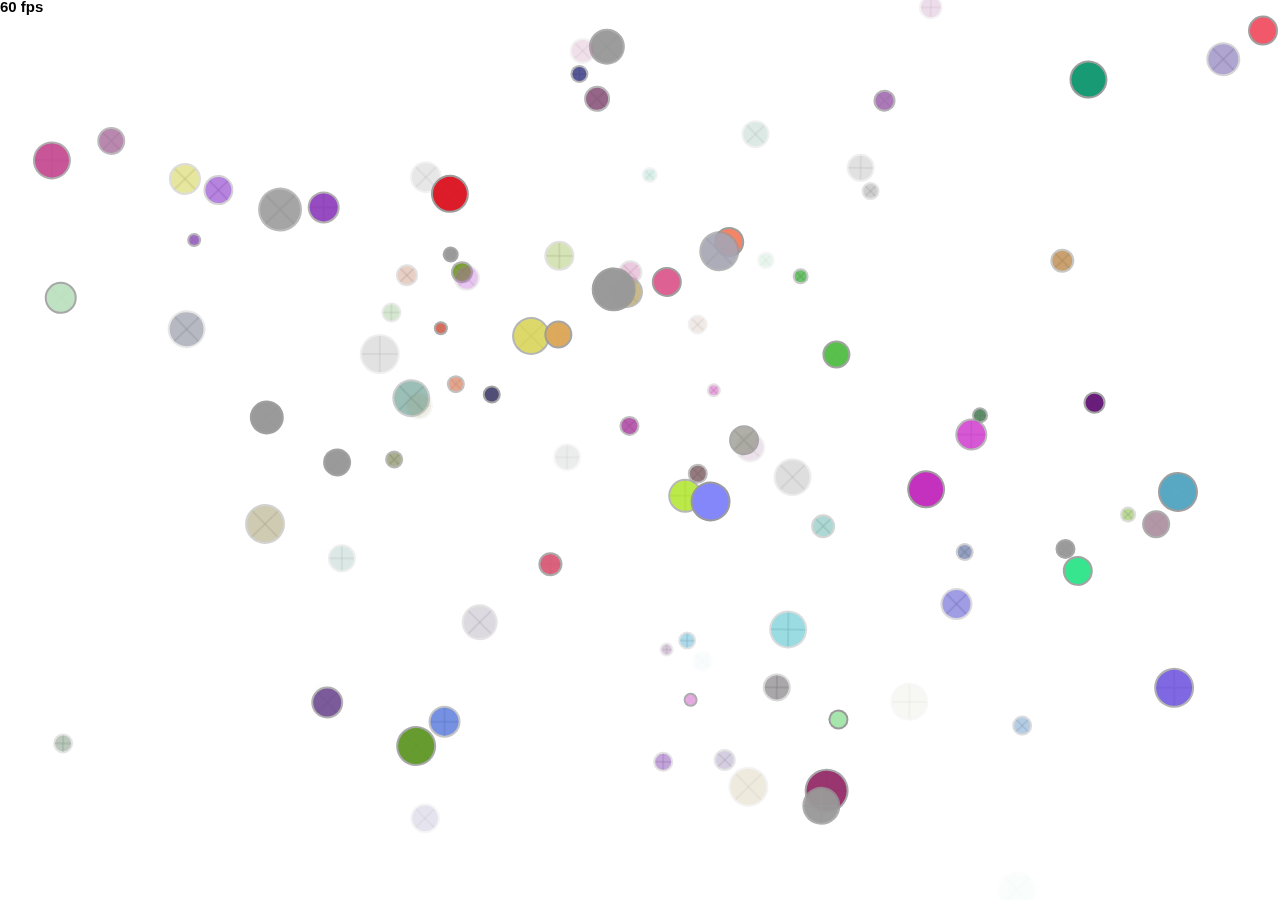
<file: fsd-projects/circularity/index.html>
<!doctype html>

<html>
    <head>
        <meta charset="utf-8">

        <title>Operation Spark || Motion Poem</title>
        <meta name="description" content="Operation Spark Motion Poem">
        <meta name="author" content="operationspark.org">
        <meta name="viewport" content="width=device-width, initial-scale=1.0">
        
        <link href="css/bootstrap.min.css" rel="stylesheet" media="screen">
        <link href="css/style.css" rel="stylesheet">

        <!-- all core CreateJS and 3rd party libraries are listed here: -->
        <script src="bower_components/lodash/lodash.min.js"></script>
        <script src="bower_components/easeljs/lib/easeljs-0.8.2.min.js"></script>
        <script src="bower_components/opspark-draw/draw.js"></script>
        <script src="bower_components/racket/racket.js"></script>

        <!-- our app javascript code -->
        <script src="js/opspark.js"></script>
        <script src="js/init.js"></script>
        
        <style type="text/css">
            /*override default styles here*/
        </style>
    </head>
    <body>
        <div>
            <canvas id="canvas" width="500" height="500"></canvas>
        </div>
        <script id="motion-poem">
            (function(){
                init(window);
                window.opspark.makeGame();
            })();
        </script>
    </body>

</html>
</file>
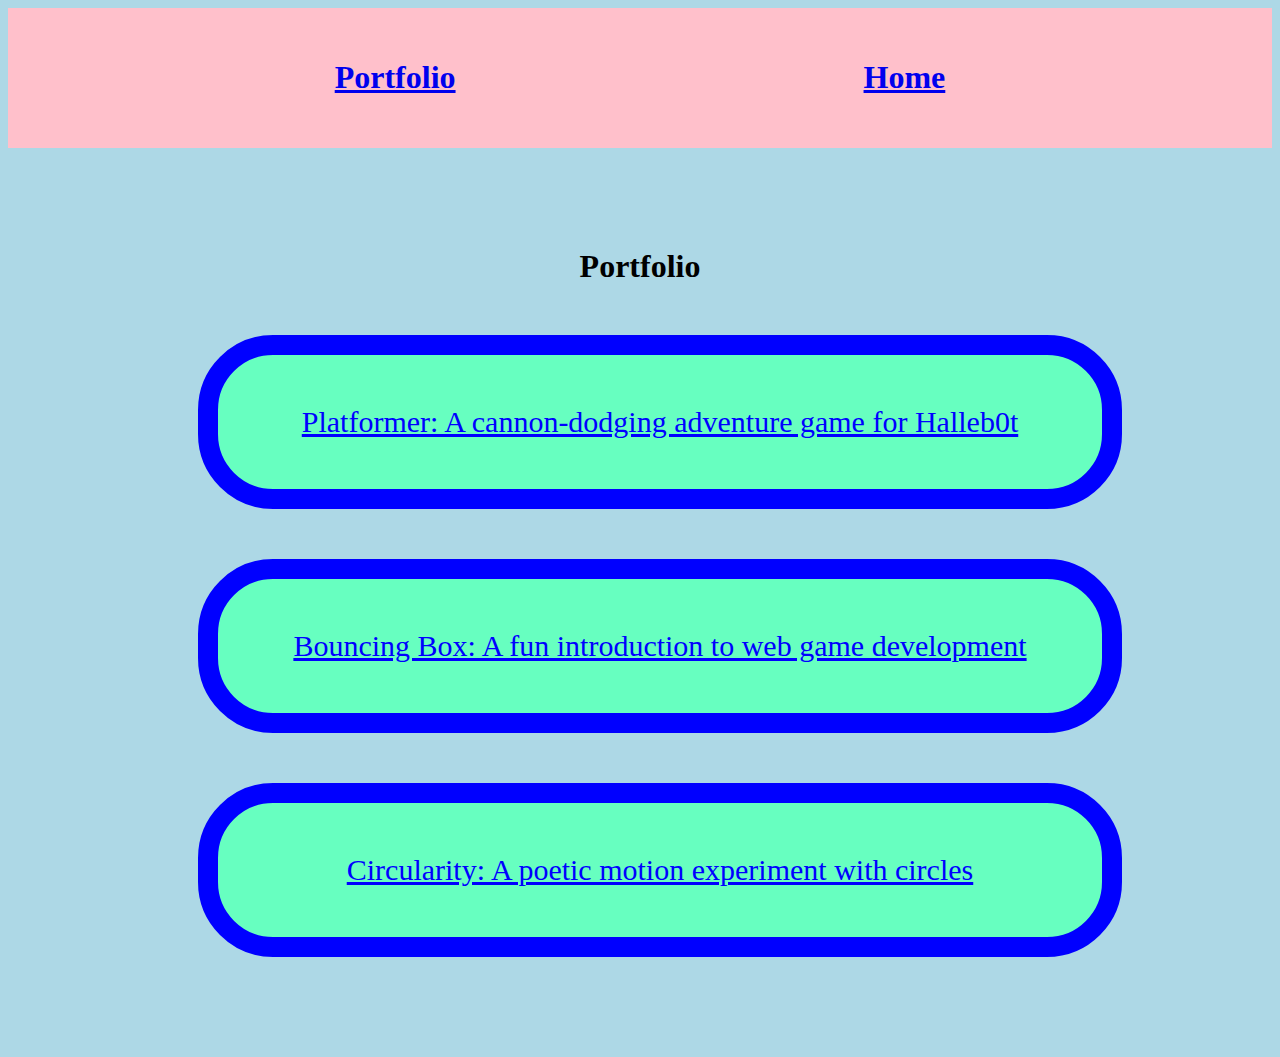
<file: portfolio.html>
<!DOCTYPE html>
<html>
  <head>
    <title>First Website - Portfolio</title>
  </head>

  <body>

<style>
    #title {
        text-align: center;
        background-color: pink;
        padding: 30px;
        font-family: fantasy;
    }

    .content {
        margin: 100px;
        text-align: center;
    }

    body {
        background-color: lightblue
    }

    .portfolio {
        text-align: center;
        list-style-type: none;    
    }

#platform, #box, #circularity {
  font-size: 30px;
    display: block; 
    margin: 50px 0;
    padding: 50px
}
#platform {
    color: Blue;
    background-color: rgb(103, 255, 192);
    border-style: solid;
    border-width: 20px;
    border-radius: 75px;
    margin: 50px;
}

#box {
    color: Blue;
    background-color: rgb(103, 255, 192);
    border-style: solid;
    border-width: 20px;
    border-radius: 75px;
    margin: 50px;
}

#circularity {
    color: Blue;
    background-color: rgb(103, 255, 192);
    border-style: solid;
    border-width: 20px;
    border-radius: 75px;
    margin: 50px;
}

#platform:hover, #box:hover, #circularity:hover {
  transform: scale(1.05);
  box-shadow: 0 4px 20px rgba(0,0,0,0.2);
  background-color: green;
}

</style>

    <div id="all-contents">
      <nav>
       <div id="title">
   <h1>
       <span style="margin-right: 400px;"><a href="portfolio.html">Portfolio</a></span>
<span><a href="index.html">Home</a></span>
   </h1>
</div>
      </nav>

      <main>
        <div class="content">
            <h1>Portfolio</h1>
            <ul class="portfolio">
             <li>
  <a id="platform" href="fsd-projects/platformer/">Platformer: A cannon-dodging adventure game for Halleb0t</a>
</li>
<li>
  <a id="box" href="fsd-projects/bouncing-box/">Bouncing Box: A fun introduction to web game development</a>
</li>
<li>
  <a id="circularity" href="fsd-projects/circularity/">Circularity: A poetic motion experiment with circles</a>
</li>
            </ul>
        </div>
      </main>
    </div>
  </body>
</html>
</file>
<file: fsd-projects/circularity/css/style.css>
body {
    background-image: url "https://upload.wikimedia.org/wikipedia/commons/4/4a/Color_changing_gradient_rainbow.gif"
}
</file>
